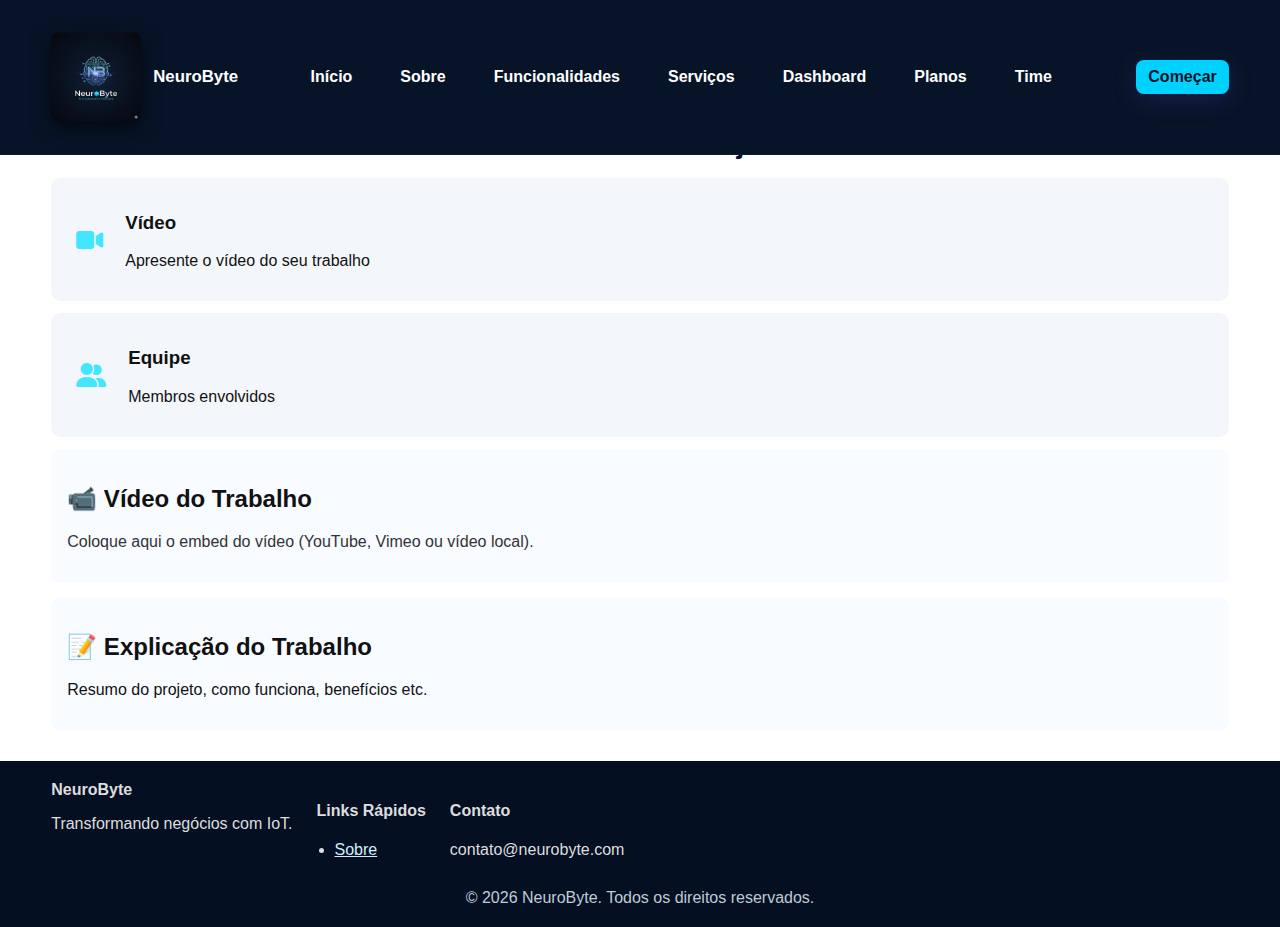
<file: dashboard.html>
<!doctype html>
<html lang="pt-BR">
<head>
  <meta charset="utf-8" />
  <meta name="viewport" content="width=device-width,initial-scale=1" />
  <title>Dashboard — NeuroByte</title>

  <!-- TENTA CARREGAR O style.css (mantemos o link original) -->
  <link rel="stylesheet" href="style.css">

  <!-- Fallback CSS mínimo embutido: garante que a página MOSTRE algo mesmo se style.css não carregar -->
  <style>
    /* reset mínimo */
    html,body{margin:0;padding:0;height:100%;font-family:Arial,Helvetica,sans-serif;background:#fff;color:#111}
    .container{width:92%;max-width:1200px;margin:0 auto}
    .site-header{position:fixed;top:0;left:0;right:0;background:#071427;color:#fff;padding:14px 0;z-index:999}
    .header-inner{display:flex;align-items:center;justify-content:space-between;gap:12px}
    .brand{display:flex;align-items:center;gap:12px}
    .logo-img{width:90px;height:auto}
    .main-nav a{color:#fff;text-decoration:none;margin-right:12px;font-weight:600}
    .btn.header-cta{background:#00d2ff;color:#021226;padding:8px 12px;border-radius:8px;text-decoration:none}
    main{padding-top:110px}
    .section-title{font-size:28px;margin:18px 0;color:#021226}
    .dash-card{display:flex;gap:12px;align-items:center;padding:14px;border-radius:10px;background:#f3f7fb;margin-bottom:12px}
    .dash-icon{font-size:24px}
    .card{background:#f8fbff;border-radius:10px;padding:16px;margin-bottom:14px}
    footer{background:#041022;color:#ddd;padding:20px 0;margin-top:30px}
    .footer-grid{display:flex;gap:24px;flex-wrap:wrap}
    .copy{margin-top:14px;color:#bfcbd6}
    /* melhora para imagens quebradas */
    img{max-width:100%;height:auto;display:block}
  </style>

  <!-- Font Awesome (opcional, se offline pode dar erro visual mas ok) -->
  <link rel="stylesheet" href="https://cdnjs.cloudflare.com/ajax/libs/font-awesome/6.5.0/css/all.min.css" crossorigin="anonymous" />
</head>
<body>

  <header class="site-header">
    <div class="container header-inner">
      <div class="brand">
        <img src="images/logo.png" alt="NeuroByte Logo" class="logo-img" onerror="this.style.display='none'">
        <span class="brand-name">NeuroByte</span>
      </div>

      <nav class="main-nav">
        <a href="index.html">Início</a>
        <a href="#sobre">Sobre</a>
        <a href="#funcionalidades">Funcionalidades</a>
        <a href="#servicos">Serviços</a>
        <a href="#dashboard">Dashboard</a>
        <a href="#planos">Planos</a>
        <a href="#time">Time</a>
      </nav>

      <a href="#planos" class="btn header-cta">Começar</a>
    </div>
  </header>

  <main class="container">
    <h1 class="section-title">Dashboard do Projeto</h1>

    <section>
      <div class="dash-card"><i class="fa fa-video dash-icon"></i>
        <div><h3>Vídeo</h3><p>Apresente o vídeo do seu trabalho</p></div>
      </div>

      <div class="dash-card"><i class="fa fa-user-friends dash-icon"></i>
        <div><h3>Equipe</h3><p>Membros envolvidos</p></div>
      </div>
    </section>

    <section class="card">
      <h2>📹 Vídeo do Trabalho</h2>
      <div id="video-area">
        <!-- exemplo de iframe, descomente e substitua o ID -->
        <!-- <iframe width="100%" height="360" src="https://www.youtube.com/embed/SEU_VIDEO_ID" frameborder="0" allowfullscreen></iframe> -->
        <p style="color:#333">Coloque aqui o embed do vídeo (YouTube, Vimeo ou vídeo local).</p>
      </div>
    </section>

    <section class="card">
      <h2>📝 Explicação do Trabalho</h2>
      <p>Resumo do projeto, como funciona, benefícios etc.</p>
    </section>
  </main>

  <footer>
    <div class="container footer-grid">
      <div>
        <strong>NeuroByte</strong>
        <p>Transformando negócios com IoT.</p>
      </div>

      <div>
        <h4>Links Rápidos</h4>
        <ul style="margin:0;padding-left:18px">
          <li><a href="index.html" style="color:#cfefff">Sobre</a></li>
        </ul>
      </div>

      <div>
        <h4>Contato</h4>
        <p>contato@neurobyte.com</p>
      </div>
    </div>

    <div class="copy">© <span id="year"></span> NeuroByte. Todos os direitos reservados.</div>
  </footer>

  <script>
    document.getElementById('year').textContent = new Date().getFullYear();
    // DEBUG: se style.css falhar, avisa no console
    (function(){
      // checa se uma regra esperada do style.css foi aplicada (ex.: cor de fundo do header)
      var headerBg = getComputedStyle(document.querySelector('.site-header')).backgroundColor;
      // headerBg provavelmente será 'rgba(7, 20, 39, 0.6)' se seu style.css carregar; caso contrário, será o fallback do inline
      if(!headerBg || headerBg === 'rgba(0, 0, 0, 0)' || headerBg.indexOf('rgb')===-1){
        console.warn('Atenção: style.css pode não ter carregado. Verifique o path do arquivo (style.css) e o DevTools -> Network.');
      }
    })();
  </script>
</body>
</html>
</file>
<file: style.css>
/* =========================
   NEUROBYTE - style.css
   Comentários em pt-BR para facilitar edição
   ========================= */

/* RESET / BASE */
* { box-sizing: border-box; }
html,body { height: 100%; }
body {
  margin: 0;
  font-family: 'Poppins', sans-serif;
  background: #071427; /* fundo principal (fora do hero) */
  color: #dbe9ff;
  -webkit-font-smoothing:antialiased;
  -moz-osx-font-smoothing:grayscale;
}

/* Container */
.container { width: 92%; max-width: 1200px; margin: 0 auto; }

/* ====== GRADIENT TITLE (azul -> roxo -> verde) applied to .gradient-title ====== */
/* usamos background-clip para aplicar gradiente ao texto */
.gradient-title {
  background: linear-gradient(90deg, #00d2ff 0%, #7a00ff 55%, #00ffb3 100%);
  -webkit-background-clip: text;
  background-clip: text;
  color: transparent;
  display: inline-block;
}

/* ====== HEADER ====== */
.site-header {
  position: fixed; top:0; left:0; right:0; z-index:999;
  background: rgba(2,6,18,0.6); backdrop-filter: blur(6px);
  border-bottom: 1px solid rgba(255,255,255,0.03);
}
.header-inner { display:flex; align-items:center; justify-content:space-between; padding:18px 0; }
.logo-img { width:100px; height:42px; object-fit:cover; border-radius:8px; box-shadow: 0 6px 20px rgba(0,0,0,0.6); }
.brand-name { font-weight:700; font-size:1.05rem; color:#fff; }
.main-nav { display:flex; gap:20px; align-items:center; }
.main-nav a { color: rgba(255,255,255,0.8); font-weight:500; text-decoration:none; padding:6px 8px; border-radius:6px; transition:0.18s; }
.main-nav a:hover { color:#9df0ff; transform:translateY(-2px); }
.btn.header-cta { padding:10px 16px; border-radius:10px; background: linear-gradient(90deg,#00d2ff,#7b5bff); color:#021226; font-weight:700; box-shadow: 0 6px 24px rgba(99,84,255,0.18); }
.mobile-toggle { display:none; background:none; border:0; color:#fff; font-size:1.1rem; }

/* ====== HERO (apenas aqui o fundo especial) ====== */
.hero { position: relative; overflow: hidden; padding:140px 0 60px; }
.hero-bg {
  position:absolute; inset:0; z-index:0;
  background: linear-gradient(180deg,#041123 0%, #071427 70%);
}
/* grid de "+" (CSS) */
.hero-bg::before {
  content:"";
  position:absolute; inset:0; z-index:1;
  background-image:
    linear-gradient(90deg, rgba(0,210,255,0.03) 1px, transparent 1px),
    linear-gradient(0deg, rgba(0,210,255,0.03) 1px, transparent 1px);
  background-size: 36px 36px;
  opacity:0.95;
  mix-blend-mode: overlay;
}
/* brilho central como na imagem */
.hero-bg::after {
  content:"";
  position:absolute; left:50%; top:52%; transform:translate(-50%,-50%); z-index:2;
  width:760px; height:420px; border-radius:50%;
  background: radial-gradient(closest-side, rgba(98,242,195,0.06), rgba(123,91,255,0.02));
  filter: blur(38px);
}

/* Hero content */
.hero-inner { position:relative; z-index:3; text-align:center; }
/* Hero background */
.hero-bg {
  position: absolute;
  top: 0;
  left: 0;
  width: 100%;
  height: 150%;
  background: 
    linear-gradient(rgba(0, 0, 0, 0.6), rgba(0, 0, 0, 0.85)),
    url("./images/logo.png") center/cover no-repeat;
  z-index: -1;
  filter: brightness(0.9);
}
.hero-logo { width:150px; display:block; margin:0 auto 12px; border-radius:12px; box-shadow: 0 18px 50px rgba(0,0,0,0.6); }
.hero-title { font-size:3.2rem; margin:12px 0; letter-spacing:-1px; font-weight:800; }
.hero-title span { color: inherit; } /* usa gradient-title */
.hero-sub { color:#bcd8ff; margin-bottom:12px; font-style:italic; }
.hero-desc { max-width:760px; margin:0 auto 20px; color:rgba(255,255,255,0.78); line-height:1.7; }

/* Buttons */
.hero-actions { display:flex; gap:12px; justify-content:center; margin-bottom:22px; }
.btn { display:inline-flex; align-items:center; gap:8px; padding:12px 18px; border-radius:12px; text-decoration:none; cursor:pointer; font-weight:700; transition: transform .18s ease, box-shadow .18s ease; }
.btn-primary { background: linear-gradient(90deg,#00d2ff,#7b5bff); color:#021226; box-shadow:0 12px 30px rgba(123,91,255,0.12); }
.btn-primary:hover { transform: translateY(-3px); }
.btn-outline { border:1px solid rgba(124,210,255,0.12); color:#bfe9ff; background:transparent; }
.btn-outline:hover { box-shadow: 0 8px 30px rgba(0,0,0,0.45); transform: translateY(-3px); }

/* Stats */
.hero-stats { display:flex; gap:36px; justify-content:center; margin-top:22px; flex-wrap:wrap; }
.stat { min-width:110px; text-align:center; }
.stat h3 { font-size:1.4rem; color:#b5f8ff; margin-bottom:6px; }
.stat p { color:rgba(255,255,255,0.6); font-size:0.95rem; }

/* Sections */
.section-light, .section-dark { padding:86px 0; }
.section-dark { background: transparent; }
.section-title { font-size:2.4rem; margin-bottom:10px; text-align:center; }
.lead { color:rgba(255,255,255,0.75); text-align:center; max-width:900px; margin:0 auto 24px; }

/* ================= FEATURES (6 cards, mais vida) ================= */
.features-grid {
  display:grid;
  grid-template-columns: repeat(3, 1fr);
  gap:18px;
  margin-top:28px;
}
.features-grid-2rows { /* fallback se precisar mudar */
  grid-auto-rows: minmax(140px, auto);
}
.feature {
  background: linear-gradient(180deg, rgba(255,255,255,0.02), rgba(255,255,255,0.01));
  padding:20px; border-radius:14px; min-height:180px; position:relative;
  overflow:hidden; transition: transform .28s cubic-bezier(.2,.9,.2,1), box-shadow .28s;
  border:1px solid rgba(255,255,255,0.03);
}
.feature:hover {
  transform: translateY(-12px) scale(1.02);
  box-shadow: 0 40px 80px rgba(7,12,22,0.6);
}
.feature .feature-icon {
  width:60px; height:60px; border-radius:12px; display:flex; align-items:center; justify-content:center;
  font-size:24px; color:#fff; background: linear-gradient(90deg,#00d2ff,#7b5bff);
  margin-bottom:14px;
  box-shadow: inset 0 -6px 18px rgba(0,0,0,0.25);
}
.feature h3 { margin:0 0 8px; color:#e8f9ff; }
.feature p { color: rgba(255,255,255,0.72); line-height:1.5; }

/* Responsividade para features (3 por linha -> 2 -> 1) */
@media (max-width: 1100px) {
  .features-grid { grid-template-columns: repeat(2, 1fr); }
}
@media (max-width: 700px) {
  .features-grid { grid-template-columns: 1fr; }
}

/* ================= SERVICES (o que fazemos) 2x2 ================= */
.services-grid-2x2 {
  display:grid;
  grid-template-columns: repeat(2, 1fr);
  gap:18px;
  margin-top:22px;
}
.service-card {
  background: rgba(255,255,255,0.02);
  padding:18px; border-radius:14px; display:flex; gap:18px; align-items:flex-start;
  border:1px solid rgba(255,255,255,0.03); transition: transform .22s ease, box-shadow .22s ease;
}
.service-card:hover {
  transform: translateY(-8px);
  box-shadow: 0 30px 60px rgba(6,12,30,0.45);
}
.svc-icon {
  width:64px; height:64px; border-radius:12px; display:flex; align-items:center; justify-content:center;
  background: linear-gradient(90deg,#0fd1b6,#0066ff); color:#021226; font-size:22px;
  flex-shrink:0;
}
.svc-content h4 { margin:0 0 6px; color:#e8f9ff; }
.svc-content p { margin:0; color:rgba(255,255,255,0.75); line-height:1.5; }

/* ======= PORQUE (two-col) ======= */
.two-col { display:grid; grid-template-columns: 1fr 420px; gap:30px; align-items:center; margin-top:18px; }
.why-list { list-style:none; padding:0; margin:20px 0 0; color:rgba(255,255,255,0.85); line-height:1.9; }
.why-list li { display:flex; gap:12px; align-items:flex-start; }
.dot { width:14px; height:14px; border-radius:50%; display:inline-block; margin-top:6px; box-shadow: 0 6px 18px rgba(0,0,0,0.35); }
.dot.blue { background:#00d2ff; }
.dot.purple { background:#8c6cff; }
.dot.green { background:#2fe6a9; }
.dot.teal { background:#20c6b2; }

/* impact card */
.impact-card { height:320px; border-radius:18px; padding:28px; display:flex; flex-direction:column; align-items:center; justify-content:center;
  background: linear-gradient(180deg, rgba(5,10,22,0.6), rgba(8,18,40,0.6)); border: 2px solid rgba(120,120,170,0.04);
  position:relative; overflow:hidden;
}
.impact-number { font-size:3.8rem; font-weight:800; color:#54d2ff; margin-bottom:8px; }
.impact-text h4 { margin:0; color:#cfeff9; font-weight:700; }
.impact-text p { margin:6px 0 0; color:rgba(255,255,255,0.65); }

/* Responsivo two-col -> stak */
@media (max-width: 1100px) {
  .two-col { grid-template-columns: 1fr; }
  .services-grid-2x2 { grid-template-columns: 1fr 1fr; }
}
@media (max-width: 700px) {
  .services-grid-2x2 { grid-template-columns: 1fr; }
}

/* ========== DASHBOARD ========== */
.dashboard-cards { display:grid; grid-template-columns:repeat(4,1fr); gap:18px; margin-top:26px; align-items:stretch; }
.dash-card { background: linear-gradient(180deg, rgba(6,12,28,0.7), rgba(4,8,20,0.6)); border-radius:12px; padding:18px; display:flex; gap:16px; align-items:center; border:1px solid rgba(255,255,255,0.03); }
.dash-icon { font-size:28px; color:#42e6ff; background:rgba(255,255,255,0.02); padding:10px; border-radius:10px; }
.badge { display:inline-block; margin-top:8px; padding:6px 10px; border-radius:12px; font-weight:700; font-size:0.85rem; }
.badge.online { background: linear-gradient(90deg,#00d2ff,#2fe6a9); color:#021226; }
.badge.warn { background:#ffb84d; color:#1b1200; }

/* progress */
.progress { height:8px; background: rgba(255,255,255,0.03); border-radius:10px; margin-top:8px; width:160px; }
.progress-fill { width:60%; height:100%; border-radius:10px; background: linear-gradient(90deg,#00d2ff,#7b5bff); transition: width .6s ease; }
.progress-fill.purple { background: linear-gradient(90deg,#9b6cff,#4ec3ff); }

/* chart container: controla altura pra evitar bug */
.chart-wrap { width:100%; height:320px; position:relative; margin-top:8px; }
.chart-wrap canvas { width:100% !important; height:100% !important; }

/* small cards */
.small-cards { display:grid; grid-template-columns:repeat(4,1fr); gap:12px; margin-top:10px; }
.small { background: rgba(255,255,255,0.02); padding:12px; border-radius:8px; text-align:center; }
.small .big { font-size:1.4rem; font-weight:700; margin-top:8px; color:#bdefff; }

/* right column */
.dashboard-right { flex:1; display:flex; flex-direction:column; gap:12px; }
.alerts-list { list-style:none; padding:0; margin:0; display:flex; flex-direction:column; gap:12px; }
.alerts-list li { background: rgba(255,255,255,0.02); padding:12px; border-radius:8px; }

/* sensors list */
.sensors-list { list-style:none; padding:0; margin:0; color:rgba(255,255,255,0.8); }
.status.normal { color:#7ee6b1; font-weight:700; }
.status.warn { color:#ffb86b; font-weight:700; }

/* ========== PLANS ========== */
.plans-grid { display:grid; grid-template-columns:repeat(3,1fr); gap:28px; margin-top:24px; align-items:start; }
.plan-card { background: rgba(255,255,255,0.02); padding:28px; border-radius:18px; text-align:center; position:relative; min-height:520px; border:1px solid rgba(255,255,255,0.03); transition: transform .22s ease, box-shadow .22s ease; }
.plan-card:hover { transform: translateY(-8px); box-shadow: 0 36px 90px rgba(7,12,30,0.5); }
.plan-card.popular { background: linear-gradient(180deg, rgba(123,91,255,0.06), rgba(0,209,255,0.03)); box-shadow: 0 30px 80px rgba(123,91,255,0.08); transform: translateY(-6px); border:1px solid rgba(120,90,255,0.22); }
.plan-card .tag { position:absolute; top:-14px; left:50%; transform:translateX(-50%); background:#7b5bff; color:white; padding:8px 12px; border-radius:20px; font-weight:800; }
.price { margin:18px 0; color:#bfe9ff; }
.big-price { font-size:2.8rem; color:#7b5bff; font-weight:800; }

/* =================== NOSSO TIME =================== */

.team-section {
  text-align: center;
  padding: 80px 0;
}

.team-grid {
  display: flex;
  flex-direction: column;
  align-items: center;
  gap: 50px;
}

/* Primeira linha (3 cards centralizados) */
.team-row.row-3 {
  display: grid;
  grid-template-columns: repeat(3, 1fr);
  gap: 40px;
  justify-items: center;
}

/* Segunda linha (4 cards centralizados) */
.team-row.row-4 {
  display: grid;
  grid-template-columns: repeat(4, 1fr);
  gap: 40px;
  justify-items: center;
}

/* Card */
.team-card {
  background: rgba(20, 20, 35, 0.85);
  border-radius: 16px;
  text-align: center;
  padding: 24px;
  width: 240px;
  border: 2px solid transparent;
  background-clip: padding-box;
  transition: all 0.4s ease;
}

/* Foto PB -> colorida */
.team-photo img {
  width: 100%;
  height: auto;
  border-radius: 12px;
  filter: grayscale(100%);
  transition: filter 0.4s ease;
}

.team-card:hover .team-photo img {
  filter: grayscale(0%);
}

/* Borda com gradiente */
.team-card:hover {
  border-image: linear-gradient(90deg, #00d2ff, #7b5bff, #00ff88) 1;
  transform: translateY(-5px);
  box-shadow: 0 8px 25px rgba(0, 255, 150, 0.2);
}

/* Responsividade */
@media (max-width: 1024px) {
  .team-row.row-3 {
    grid-template-columns: repeat(2, 1fr);
  }

  .team-row.row-4 {
    grid-template-columns: repeat(2, 1fr);
  }
}

@media (max-width: 768px) {
  .team-row.row-3,
  .team-row.row-4 {
    grid-template-columns: 1fr;
  }
}


/* BORDA COLORIDA */
.team-card::before {
  content: "";
  position: absolute;
  inset: 0;
  border-radius: 16px;
  padding: 2px;
  background: linear-gradient(135deg, #7b5bff, #00d2ff, #00ff88);
  background-size: 300% 300%;
  animation: borderGradient 6s ease infinite;
  z-index: -1;
  opacity: 0;
  transition: opacity 0.4s ease;
}

.team-card:hover::before {
  opacity: 1;
}

/* Animação gradiente */
@keyframes borderGradient {
  0% { background-position: 0% 50%; }
  50% { background-position: 100% 50%; }
  100% { background-position: 0% 50%; }
}

/* FOTO */
.team-photo {
  width: 100%;
  height: 220px;
  border-radius: 12px;
  overflow: hidden;
  margin-bottom: 18px;
}

.team-photo img {
  width: 100%;
  height: 100%;
  object-fit: cover;
  filter: grayscale(100%);
  transition: filter 0.6s ease, transform 0.4s ease;
  border-radius: 12px;
}

.team-card:hover .team-photo img {
  filter: grayscale(0%);
  transform: scale(1.05);
}

/* TEXTO */
.team-card h3 {
  color: #fff;
  margin-bottom: 6px;
  font-weight: 700;
}

.team-card p {
  color: rgba(255, 255, 255, 0.75);
  font-size: 0.95rem;
}



/* FOOTER */
.site-footer { background: linear-gradient(180deg,#040615,#041022); padding:36px 0 14px; margin-top:26px; color:rgba(255,255,255,0.7); }
.footer-grid { display:grid; grid-template-columns:repeat(auto-fit,minmax(220px,1fr)); gap:18px; align-items:flex-start; }
.footer-logo { width:56px; margin-bottom:12px; }
.copy { text-align:center; margin-top:22px; color:rgba(255,255,255,0.45); }

/* RESPONSIVO geral */
@media (max-width: 1200px) {
  .dashboard-cards { grid-template-columns: repeat(2,1fr); }
  .team-grid { grid-template-columns: repeat(2,1fr); }
  .plans-grid { grid-template-columns: 1fr; }
}
@media (max-width: 760px) {
  .main-nav { display:none; }
  .mobile-toggle { display:inline-block; }
  .features-grid { grid-template-columns: 1fr; }
  .services-grid-2x2 { grid-template-columns: 1fr; }
  .two-col { grid-template-columns: 1fr; }
  .chart-wrap { height:260px; }
  .hero-title { font-size:2rem; }
  .team-grid { grid-template-columns: 1fr; }
}

/* BOTÃO LOGIN */
.login-btn {
  margin-left: 10px;
  padding: 10px 20px;
  background: transparent;
  border: 2px solid #fff;
  color: #fff;
  border-radius: 8px;
  font-weight: 600;
  cursor: pointer;
  transition: 0.3s;
}

.login-btn:hover {
  background: rgba(255,255,255,0.2);
}

/* MODAL */
.modal-overlay {
  position: fixed;
  top: 0;
  left: 0;
  width: 100%;
  height: 100%;
  background: rgba(0,0,0,0.7);
  display: none;
  align-items: center;
  justify-content: center;
  z-index: 9999;
}

.modal {
  background: #fff;
  padding: 30px;
  border-radius: 12px;
  width: 350px;
  text-align: center;
  animation: fadeUp 0.3s ease;
}

.modal input {
  width: 100%;
  padding: 12px;
  margin: 10px 0;
  border-radius: 8px;
  border: 1px solid #ccc;
  font-size: 15px;
}

@keyframes fadeUp {
  from {opacity: 0; transform: translateY(20px);}
  to {opacity: 1; transform: translateY(0);}
}
</file>
